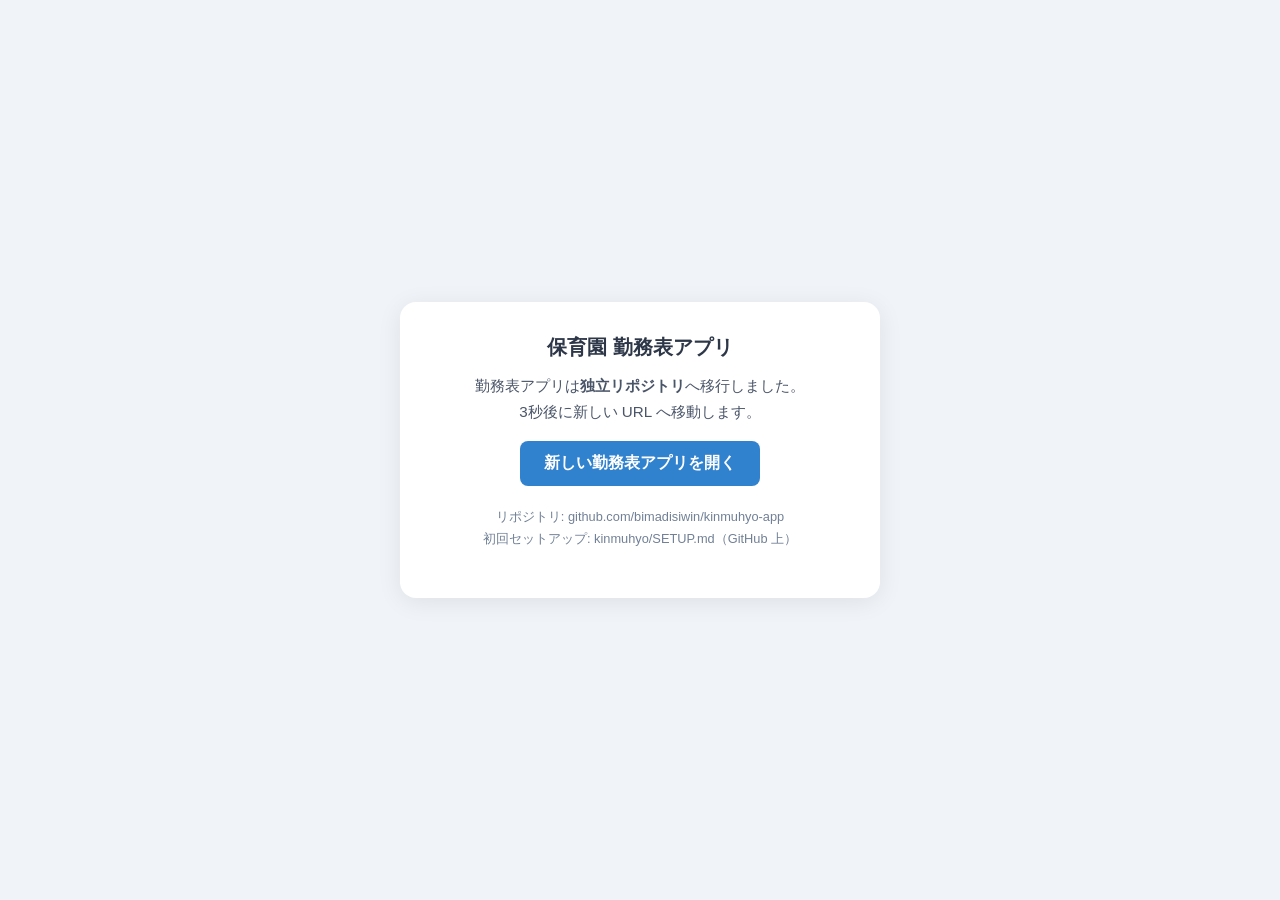
<file: kinmuhyo/index.html>
<!DOCTYPE html>
<html lang="ja">
<head>
  <meta charset="UTF-8">
  <meta name="viewport" content="width=device-width, initial-scale=1.0">
  <meta http-equiv="refresh" content="3;url=https://bimadisiwin.github.io/kinmuhyo-app/">
  <title>勤務表アプリ — 移行のお知らせ</title>
  <style>
    * { box-sizing: border-box; margin: 0; padding: 0; }
    body {
      font-family: -apple-system, BlinkMacSystemFont, "Segoe UI", sans-serif;
      background: #f0f4f8;
      color: #1a202c;
      min-height: 100vh;
      display: flex;
      align-items: center;
      justify-content: center;
      padding: 24px;
    }
    .card {
      background: #fff;
      border-radius: 16px;
      padding: 32px 28px;
      max-width: 480px;
      width: 100%;
      box-shadow: 0 4px 24px rgba(0,0,0,.08);
      text-align: center;
    }
    h1 { font-size: 1.25rem; margin-bottom: 12px; color: #2d3748; }
    p { font-size: .95rem; line-height: 1.7; color: #4a5568; margin-bottom: 16px; }
    a.btn {
      display: inline-block;
      background: #3182ce;
      color: #fff;
      text-decoration: none;
      padding: 12px 24px;
      border-radius: 8px;
      font-weight: 600;
      font-size: 1rem;
    }
    a.btn:hover { background: #2b6cb0; }
    .note { font-size: .8rem; color: #718096; margin-top: 20px; }
  </style>
</head>
<body>
  <div class="card">
    <h1>保育園 勤務表アプリ</h1>
    <p>勤務表アプリは<strong>独立リポジトリ</strong>へ移行しました。<br>3秒後に新しい URL へ移動します。</p>
    <a class="btn" href="https://bimadisiwin.github.io/kinmuhyo-app/">新しい勤務表アプリを開く</a>
    <p class="note">リポジトリ: github.com/bimadisiwin/kinmuhyo-app<br>初回セットアップ: kinmuhyo/SETUP.md（GitHub 上）</p>
  </div>
</body>
</html>
</file>
